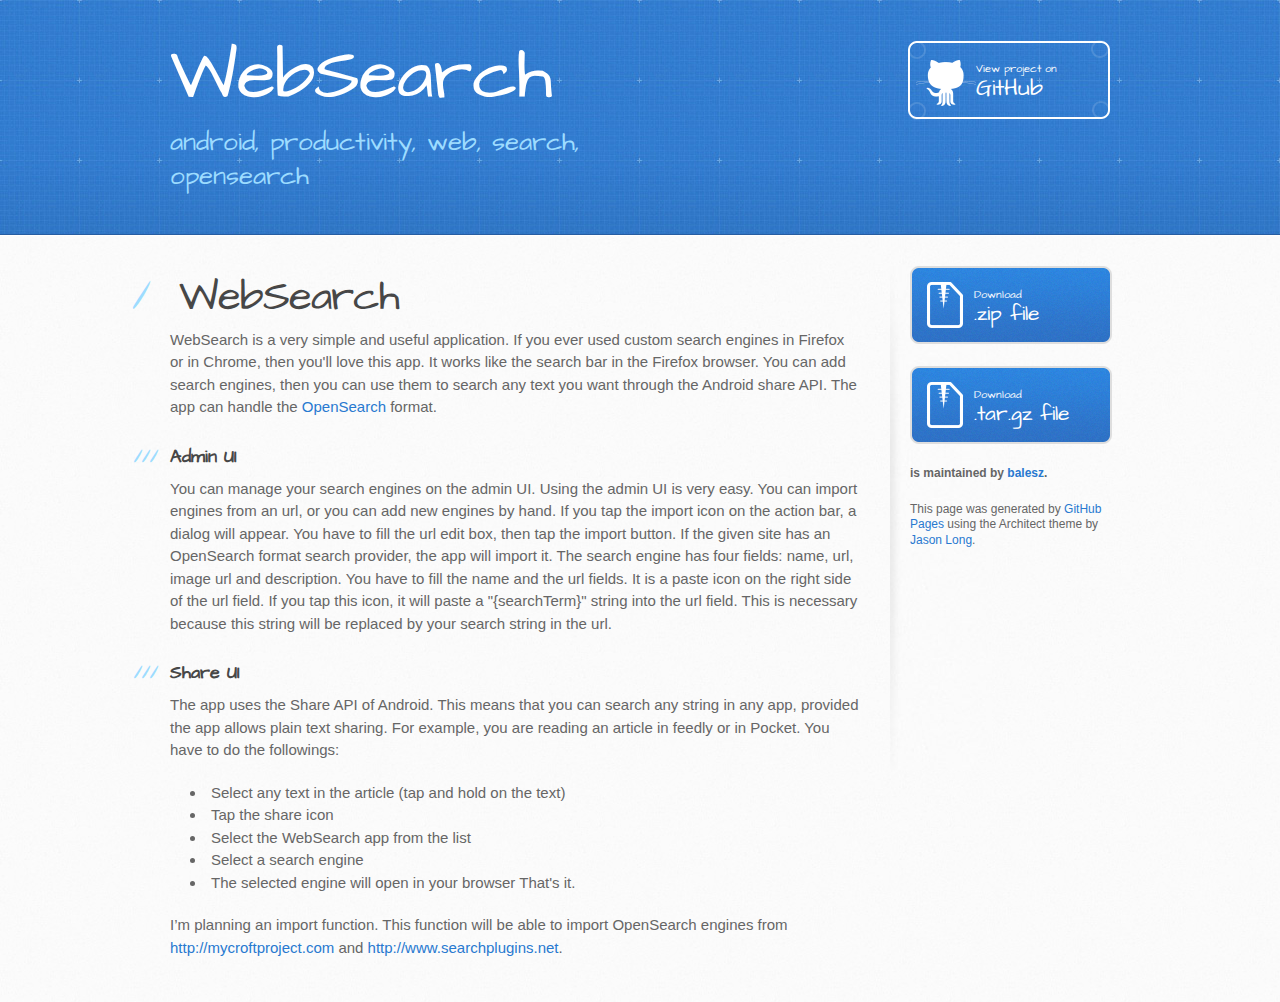
<file: index.html>
<!DOCTYPE html>
<html>
  <head>
    <meta charset='utf-8'>
    <meta http-equiv="X-UA-Compatible" content="chrome=1">
    <meta name="viewport" content="width=device-width, initial-scale=1, maximum-scale=1">
    <link href='https://fonts.googleapis.com/css?family=Architects+Daughter' rel='stylesheet' type='text/css'>
    <link rel="stylesheet" type="text/css" href="stylesheets/stylesheet.css" media="screen" />
    <link rel="stylesheet" type="text/css" href="stylesheets/pygment_trac.css" media="screen" />
    <link rel="stylesheet" type="text/css" href="stylesheets/print.css" media="print" />

    <!--[if lt IE 9]>
    <script src="//html5shiv.googlecode.com/svn/trunk/html5.js"></script>
    <![endif]-->

    <title>WebSearch by balesz</title>
  </head>

  <body>
    <header>
      <div class="inner">
        <h1>WebSearch</h1>
        <h2>android, productivity, web, search, opensearch</h2>
        <a href="https://github.com/balesz/android-WebSearch" class="button"><small>View project on</small>GitHub</a>
      </div>
    </header>

    <div id="content-wrapper">
      <div class="inner clearfix">
        <section id="main-content">
          <h1>
<a name="websearch" class="anchor" href="#websearch"><span class="octicon octicon-link"></span></a>WebSearch</h1>

<p>WebSearch is a very simple and useful application. If you ever used custom search engines in Firefox or in Chrome, then you'll love this app. It works like the search bar in the Firefox browser. You can add search engines, then you can use them to search any text you want through the Android share API. The app can handle the <a href="http://www.opensearch.org/">OpenSearch</a> format.</p>

<h3>
<a name="admin-ui" class="anchor" href="#admin-ui"><span class="octicon octicon-link"></span></a>Admin UI</h3>

<p>You can manage your search engines on the admin UI. Using the admin UI is very easy. You can import engines from an url, or you can add new engines by hand. If you tap the import icon on the action bar, a dialog will appear. You have to fill the url edit box, then tap the import button. If the given site has an OpenSearch format search provider, the app will import it. The search engine has four fields: name, url, image url and description. You have to fill the name and the url fields. It is a paste icon on the right side of the url field. If you tap this icon,  it will paste a "{searchTerm}" string into the url field. This is necessary because this string will be replaced by your search string in the url.</p>

<h3>
<a name="share-ui" class="anchor" href="#share-ui"><span class="octicon octicon-link"></span></a>Share UI</h3>

<p>The app uses the Share API of Android. This means that you can search any string in any app, provided the app allows plain text sharing. For example, you are reading an article in feedly or in Pocket. You have to do the followings:</p>

<ul>
<li>Select any text in the article (tap and hold on the text)</li>
<li>Tap the share icon</li>
<li>Select the WebSearch app from the list</li>
<li>Select a search engine</li>
<li>The selected engine will open in your browser
That's it.</li>
</ul><p>I’m planning an import function. This function will be able to import OpenSearch engines from <a href="http://mycroftproject.com">http://mycroftproject.com</a> and <a href="http://www.searchplugins.net">http://www.searchplugins.net</a>.</p>
        </section>

        <aside id="sidebar">
          <a href="https://github.com/balesz/android-WebSearch/zipball/master" class="button">
            <small>Download</small>
            .zip file
          </a>
          <a href="https://github.com/balesz/android-WebSearch/tarball/master" class="button">
            <small>Download</small>
            .tar.gz file
          </a>

          <p class="repo-owner"><a href="https://github.com/balesz/android-WebSearch"></a> is maintained by <a href="https://github.com/balesz">balesz</a>.</p>

          <p>This page was generated by <a href="pages.github.com">GitHub Pages</a> using the Architect theme by <a href="https://twitter.com/jasonlong">Jason Long</a>.</p>
        </aside>
      </div>
    </div>

  
  </body>
</html>
</file>
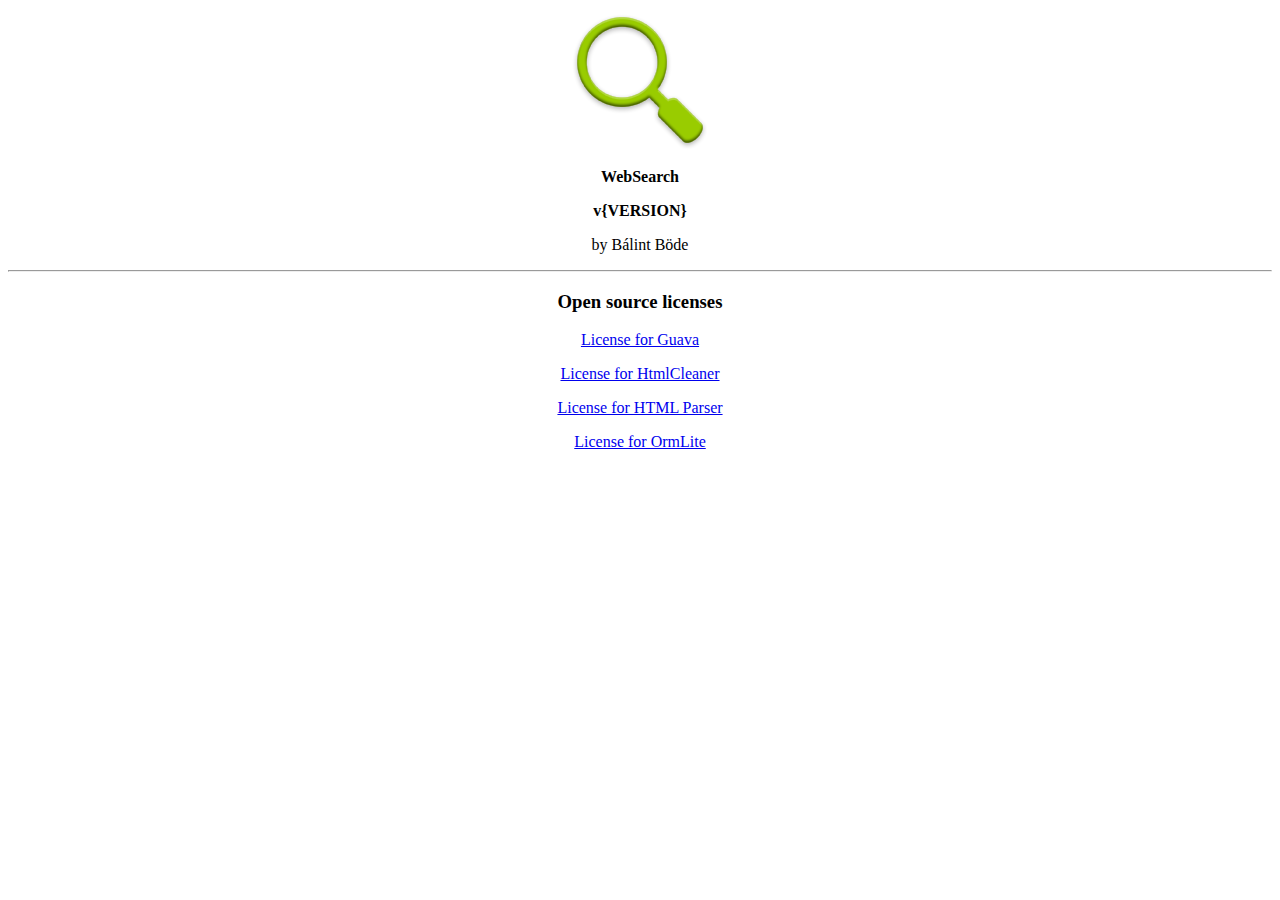
<file: WebSearch/src/main/assets/about/index.html>
<html>
<head>
    <meta http-equiv="Content-Type" content="text/html;charset=UTF-8">
    <link rel="stylesheet" href="main.css"/>
</head>
<body>
    <div class="center">
        <img src="about.png" />
        <p class="bold">WebSearch</p>
        <p class="bold">v{VERSION}</p>
        <p>by Bálint Böde</p>
    </div>
    <hr />
    <div class="center">
        <h3>Open source licenses</h3>
        <p><a href="http://www.apache.org/licenses/LICENSE-2.0">License for Guava</a></p>
        <p><a href="http://htmlcleaner.sourceforge.net/license.php">License for HtmlCleaner</a></p>
        <p><a href="http://htmlparser.sourceforge.net/license.html">License for HTML Parser</a></p>
        <p><a href="https://github.com/j256/ormlite-core/blob/master/LICENSE.txt">License for OrmLite</a></p>
    </div>
</body>
</html>
</file>
<file: stylesheets/pygment_trac.css>
.highlight  { background: #ffffff; }
.highlight .c { color: #999988; font-style: italic } /* Comment */
.highlight .err { color: #a61717; background-color: #e3d2d2 } /* Error */
.highlight .k { font-weight: bold } /* Keyword */
.highlight .o { font-weight: bold } /* Operator */
.highlight .cm { color: #999988; font-style: italic } /* Comment.Multiline */
.highlight .cp { color: #999999; font-weight: bold } /* Comment.Preproc */
.highlight .c1 { color: #999988; font-style: italic } /* Comment.Single */
.highlight .cs { color: #999999; font-weight: bold; font-style: italic } /* Comment.Special */
.highlight .gd { color: #000000; background-color: #ffdddd } /* Generic.Deleted */
.highlight .gd .x { color: #000000; background-color: #ffaaaa } /* Generic.Deleted.Specific */
.highlight .ge { font-style: italic } /* Generic.Emph */
.highlight .gr { color: #aa0000 } /* Generic.Error */
.highlight .gh { color: #999999 } /* Generic.Heading */
.highlight .gi { color: #000000; background-color: #ddffdd } /* Generic.Inserted */
.highlight .gi .x { color: #000000; background-color: #aaffaa } /* Generic.Inserted.Specific */
.highlight .go { color: #888888 } /* Generic.Output */
.highlight .gp { color: #555555 } /* Generic.Prompt */
.highlight .gs { font-weight: bold } /* Generic.Strong */
.highlight .gu { color: #800080; font-weight: bold; } /* Generic.Subheading */
.highlight .gt { color: #aa0000 } /* Generic.Traceback */
.highlight .kc { font-weight: bold } /* Keyword.Constant */
.highlight .kd { font-weight: bold } /* Keyword.Declaration */
.highlight .kn { font-weight: bold } /* Keyword.Namespace */
.highlight .kp { font-weight: bold } /* Keyword.Pseudo */
.highlight .kr { font-weight: bold } /* Keyword.Reserved */
.highlight .kt { color: #445588; font-weight: bold } /* Keyword.Type */
.highlight .m { color: #009999 } /* Literal.Number */
.highlight .s { color: #d14 } /* Literal.String */
.highlight .na { color: #008080 } /* Name.Attribute */
.highlight .nb { color: #0086B3 } /* Name.Builtin */
.highlight .nc { color: #445588; font-weight: bold } /* Name.Class */
.highlight .no { color: #008080 } /* Name.Constant */
.highlight .ni { color: #800080 } /* Name.Entity */
.highlight .ne { color: #990000; font-weight: bold } /* Name.Exception */
.highlight .nf { color: #990000; font-weight: bold } /* Name.Function */
.highlight .nn { color: #555555 } /* Name.Namespace */
.highlight .nt { color: #000080 } /* Name.Tag */
.highlight .nv { color: #008080 } /* Name.Variable */
.highlight .ow { font-weight: bold } /* Operator.Word */
.highlight .w { color: #bbbbbb } /* Text.Whitespace */
.highlight .mf { color: #009999 } /* Literal.Number.Float */
.highlight .mh { color: #009999 } /* Literal.Number.Hex */
.highlight .mi { color: #009999 } /* Literal.Number.Integer */
.highlight .mo { color: #009999 } /* Literal.Number.Oct */
.highlight .sb { color: #d14 } /* Literal.String.Backtick */
.highlight .sc { color: #d14 } /* Literal.String.Char */
.highlight .sd { color: #d14 } /* Literal.String.Doc */
.highlight .s2 { color: #d14 } /* Literal.String.Double */
.highlight .se { color: #d14 } /* Literal.String.Escape */
.highlight .sh { color: #d14 } /* Literal.String.Heredoc */
.highlight .si { color: #d14 } /* Literal.String.Interpol */
.highlight .sx { color: #d14 } /* Literal.String.Other */
.highlight .sr { color: #009926 } /* Literal.String.Regex */
.highlight .s1 { color: #d14 } /* Literal.String.Single */
.highlight .ss { color: #990073 } /* Literal.String.Symbol */
.highlight .bp { color: #999999 } /* Name.Builtin.Pseudo */
.highlight .vc { color: #008080 } /* Name.Variable.Class */
.highlight .vg { color: #008080 } /* Name.Variable.Global */
.highlight .vi { color: #008080 } /* Name.Variable.Instance */
.highlight .il { color: #009999 } /* Literal.Number.Integer.Long */

.type-csharp .highlight .k { color: #0000FF }
.type-csharp .highlight .kt { color: #0000FF }
.type-csharp .highlight .nf { color: #000000; font-weight: normal }
.type-csharp .highlight .nc { color: #2B91AF }
.type-csharp .highlight .nn { color: #000000 }
.type-csharp .highlight .s { color: #A31515 }
.type-csharp .highlight .sc { color: #A31515 }
</file>
<file: stylesheets/print.css>
html, body, div, span, applet, object, iframe,
h1, h2, h3, h4, h5, h6, p, blockquote, pre,
a, abbr, acronym, address, big, cite, code,
del, dfn, em, img, ins, kbd, q, s, samp,
small, strike, strong, sub, sup, tt, var,
b, u, i, center,
dl, dt, dd, ol, ul, li,
fieldset, form, label, legend,
table, caption, tbody, tfoot, thead, tr, th, td,
article, aside, canvas, details, embed, 
figure, figcaption, footer, header, hgroup, 
menu, nav, output, ruby, section, summary,
time, mark, audio, video {
  margin: 0;
  padding: 0;
  border: 0;
  font-size: 100%;
  font: inherit;
  vertical-align: baseline;
}
/* HTML5 display-role reset for older browsers */
article, aside, details, figcaption, figure, 
footer, header, hgroup, menu, nav, section {
  display: block;
}
body {
  line-height: 1;
}
ol, ul {
  list-style: none;
}
blockquote, q {
  quotes: none;
}
blockquote:before, blockquote:after,
q:before, q:after {
  content: '';
  content: none;
}
table {
  border-collapse: collapse;
  border-spacing: 0;
}
body {
  font-size: 13px;
  line-height: 1.5; 
  font-family: 'Helvetica Neue', Helvetica, Arial, serif;
  color: #000;
}

a {
  color: #d5000d;
  font-weight: bold;
}

header {
  padding-top: 35px;
  padding-bottom: 10px;
}

header h1 {
  font-weight: bold;
  letter-spacing: -1px;
  font-size: 48px;
  color: #303030;
  line-height: 1.2;
}

header h2 {
  letter-spacing: -1px;
  font-size: 24px;
  color: #aaa;
  font-weight: normal;
  line-height: 1.3;
}
#downloads {
  display: none;
}
#main_content {
  padding-top: 20px;
}

code, pre {
  font-family: Monaco, "Bitstream Vera Sans Mono", "Lucida Console", Terminal;
  color: #222;
  margin-bottom: 30px;
  font-size: 12px;
}

code {
  padding: 0 3px;
}

pre {
  border: solid 1px #ddd;
  padding: 20px;
  overflow: auto;
}
pre code {
  padding: 0;
}

ul, ol, dl {
  margin-bottom: 20px;
}


/* COMMON STYLES */

table {
  width: 100%;
  border: 1px solid #ebebeb;
}

th {
  font-weight: 500;
}

td {
  border: 1px solid #ebebeb;
  text-align: center; 
  font-weight: 300;
}

form {
  background: #f2f2f2;
  padding: 20px;
  
}


/* GENERAL ELEMENT TYPE STYLES */

h1 {
  font-size: 2.8em;
} 

h2 {
  font-size: 22px;
  font-weight: bold;
  color: #303030;
  margin-bottom: 8px;
} 

h3 {
  color: #d5000d;
  font-size: 18px;
  font-weight: bold;
  margin-bottom: 8px;
} 
 
h4 {
  font-size: 16px;
  color: #303030;
  font-weight: bold;
} 

h5 {
  font-size: 1em;
  color: #303030;
} 

h6 {
  font-size: .8em;
  color: #303030;
} 

p {
  font-weight: 300;
  margin-bottom: 20px;
}
 
a {
  text-decoration: none;
}

p a {
  font-weight: 400;
}

blockquote {
  font-size: 1.6em;
  border-left: 10px solid #e9e9e9;
  margin-bottom: 20px;
  padding: 0 0 0 30px;
}

ul li {
  list-style: disc inside;
  padding-left: 20px;
}

ol li {
  list-style: decimal inside;
  padding-left: 3px;
}

dl dd {
  font-style: italic;
  font-weight: 100;
}

footer {
  margin-top: 40px;
  padding-top: 20px;
  padding-bottom: 30px;
  font-size: 13px;
  color: #aaa;
}

footer a {
  color: #666;
}

/* MISC */
.clearfix:after {
  clear: both;
  content: '.';
  display: block;
  visibility: hidden;
  height: 0;
}

.clearfix {display: inline-block;}
* html .clearfix {height: 1%;}
.clearfix {display: block;}
</file>
<file: WebSearch/src/main/assets/about/main.css>
.center {
    width: 100%;
    text-align: center;
}

.bold {
    font-weight: bold;
}
</file>
<file: stylesheets/stylesheet.css>
/* http://meyerweb.com/eric/tools/css/reset/ 
   v2.0 | 20110126
   License: none (public domain)
*/
html, body, div, span, applet, object, iframe,
h1, h2, h3, h4, h5, h6, p, blockquote, pre,
a, abbr, acronym, address, big, cite, code,
del, dfn, em, img, ins, kbd, q, s, samp,
small, strike, strong, sub, sup, tt, var,
b, u, i, center,
dl, dt, dd, ol, ul, li,
fieldset, form, label, legend,
table, caption, tbody, tfoot, thead, tr, th, td,
article, aside, canvas, details, embed, 
figure, figcaption, footer, header, hgroup, 
menu, nav, output, ruby, section, summary,
time, mark, audio, video {
	margin: 0;
	padding: 0;
	border: 0;
	font-size: 100%;
	font: inherit;
	vertical-align: baseline;
}
/* HTML5 display-role reset for older browsers */
article, aside, details, figcaption, figure, 
footer, header, hgroup, menu, nav, section {
	display: block;
}
body {
	line-height: 1;
}
ol, ul {
	list-style: none;
}
blockquote, q {
	quotes: none;
}
blockquote:before, blockquote:after,
q:before, q:after {
	content: '';
	content: none;
}
table {
	border-collapse: collapse;
	border-spacing: 0;
}

/* LAYOUT STYLES */
body {
  font-size: 15px;
  line-height: 1.5; 
  background: #fafafa url(../images/body-bg.jpg) 0 0 repeat;
  font-family: 'Helvetica Neue', Helvetica, Arial, serif;
  font-weight: 400;
  color: #666;
}

a {
  color: #2879d0;
}
a:hover {
  color: #2268b2;
}

header {
  padding-top: 40px;
  padding-bottom: 40px;
  font-family: 'Architects Daughter', 'Helvetica Neue', Helvetica, Arial, serif; 
  background: #2e7bcf url(../images/header-bg.jpg) 0 0 repeat-x;
  border-bottom: solid 1px #275da1;
}

header h1 {
  letter-spacing: -1px;
  font-size: 72px;
  color: #fff;
  line-height: 1;
  margin-bottom: 0.2em;
  width: 540px;
}

header h2 {
  font-size: 26px;
  color: #9ddcff;
  font-weight: normal;
  line-height: 1.3;
  width: 540px;
  letter-spacing: 0;
}

.inner {
  position: relative;
  width: 940px;
  margin: 0 auto;
}

#content-wrapper {
  border-top: solid 1px #fff;
  padding-top: 30px;
}

#main-content {
  width: 690px;
  float: left;
}

#main-content img {
  max-width: 100%;
}

aside#sidebar {
  width: 200px;
  padding-left: 20px;
  min-height: 504px;
  float: right;
  background: transparent url(../images/sidebar-bg.jpg) 0 0 no-repeat;
  font-size: 12px;
  line-height: 1.3;
}

aside#sidebar p.repo-owner,
aside#sidebar p.repo-owner a {
  font-weight: bold;
}

#downloads {
  margin-bottom: 40px;
}

a.button {
  width: 134px;
  height: 58px;
  line-height: 1.2;
  font-size: 23px;
  color: #fff;
  padding-left: 68px;
  padding-top: 22px;
  font-family: 'Architects Daughter', 'Helvetica Neue', Helvetica, Arial, serif; 
}
a.button small {
  display: block;
  font-size: 11px;
}
header a.button {
  position: absolute;
  right: 0;
  top: 0;
  background: transparent url(../images/github-button.png) 0 0 no-repeat;
}
aside a.button {
  width: 138px;
  padding-left: 64px;
  display: block;
  background: transparent url(../images/download-button.png) 0 0 no-repeat;
  margin-bottom: 20px;
  font-size: 21px;
}

code, pre {
  font-family: Monaco, "Bitstream Vera Sans Mono", "Lucida Console", Terminal, monospace;
  color: #222;
  margin-bottom: 30px;
  font-size: 13px;
}

code {
  background-color: #f2f8fc;
  border: solid 1px #dbe7f3;
  padding: 0 3px;
}

pre {
  padding: 20px;
  background: #fff;
  text-shadow: none;
  overflow: auto;
  border: solid 1px #f2f2f2;
}
pre code {
  color: #2879d0;
  background-color: #fff;
  border: none;
  padding: 0;
}

ul, ol, dl {
  margin-bottom: 20px;
}


/* COMMON STYLES */

hr {
  height: 1px;
  line-height: 1px;
  margin-top: 1em;
  padding-bottom: 1em;
  border: none;
  background: transparent url('../images/hr.png') 0 0 no-repeat;
}

table {
  width: 100%;
  border: 1px solid #ebebeb;
}

th {
  font-weight: 500;
}

td {
  border: 1px solid #ebebeb;
  text-align: center; 
  font-weight: 300;
}

form {
  background: #f2f2f2;
  padding: 20px;
  
}


/* GENERAL ELEMENT TYPE STYLES */

#main-content h1 {
  font-family: 'Architects Daughter', 'Helvetica Neue', Helvetica, Arial, serif; 
  font-size: 2.8em;
  letter-spacing: -1px;
  color: #474747;
} 

#main-content h1:before {
  content: "/";
  color: #9ddcff;
  padding-right: 0.3em;
  margin-left: -0.9em;
}

#main-content h2 {
  font-family: 'Architects Daughter', 'Helvetica Neue', Helvetica, Arial, serif; 
  font-size: 22px;
  font-weight: bold;
  margin-bottom: 8px;
  color: #474747;
} 
#main-content h2:before {
  content: "//";
  color: #9ddcff;
  padding-right: 0.3em;
  margin-left: -1.5em;
}

#main-content h3 {
  font-family: 'Architects Daughter', 'Helvetica Neue', Helvetica, Arial, serif; 
  font-size: 18px;
  font-weight: bold;
  margin-top: 24px;
  margin-bottom: 8px;
  color: #474747;
} 
 
#main-content h3:before {
  content: "///";
  color: #9ddcff;
  padding-right: 0.3em;
  margin-left: -2em;
}

#main-content h4 {
  font-family: 'Architects Daughter', 'Helvetica Neue', Helvetica, Arial, serif; 
  font-size: 15px;
  font-weight: bold;
  color: #474747;
} 

h4:before {
  content: "////";
  color: #9ddcff;
  padding-right: 0.3em;
  margin-left: -2.8em;
}

#main-content h5 {
  font-family: 'Architects Daughter', 'Helvetica Neue', Helvetica, Arial, serif; 
  font-size: 14px;
  color: #474747;
} 
h5:before {
  content: "/////";
  color: #9ddcff;
  padding-right: 0.3em;
  margin-left: -3.2em;
}

#main-content h6 {
  font-family: 'Architects Daughter', 'Helvetica Neue', Helvetica, Arial, serif; 
  font-size: .8em;
  color: #474747;
} 
h6:before {
  content: "//////";
  color: #9ddcff;
  padding-right: 0.3em;
  margin-left: -3.7em;
}

p {
  margin-bottom: 20px;
}
 
a {
  text-decoration: none;
}

p a {
  font-weight: 400;
}

blockquote {
  font-size: 1.6em;
  border-left: 10px solid #e9e9e9;
  margin-bottom: 20px;
  padding: 0 0 0 30px;
}

ul li {
  list-style: disc inside;
  padding-left: 20px;
}

ol li {
  list-style: decimal inside;
  padding-left: 3px;
}

dl dd {
  font-style: italic;
  font-weight: 100;
}

footer {
  background: transparent url('../images/hr.png') 0 0 no-repeat;
  margin-top: 40px;
  padding-top: 20px;
  padding-bottom: 30px;
  font-size: 13px;
  color: #aaa;
}

footer a {
  color: #666;
}
footer a:hover {
  color: #444;
}

/* MISC */
.clearfix:after {
  clear: both;
  content: '.';
  display: block;
  visibility: hidden;
  height: 0;
}

.clearfix {display: inline-block;}
* html .clearfix {height: 1%;}
.clearfix {display: block;}

/* #Media Queries
================================================== */

/* Smaller than standard 960 (devices and browsers) */
@media only screen and (max-width: 959px) {}

/* Tablet Portrait size to standard 960 (devices and browsers) */
@media only screen and (min-width: 768px) and (max-width: 959px) {
  .inner {
    width: 740px;
  }
  header h1, header h2 {
    width: 340px;
  }
  header h1 {
    font-size: 60px;
  }
  header h2 {
    font-size: 30px;
  }
  #main-content {
    width: 490px;
  }
  #main-content h1:before,
  #main-content h2:before,
  #main-content h3:before,
  #main-content h4:before,
  #main-content h5:before,
  #main-content h6:before {
    content: none;
    padding-right: 0;
    margin-left: 0;
  }
}

/* All Mobile Sizes (devices and browser) */
@media only screen and (max-width: 767px) {
  .inner {
    width: 93%;
  }
  header {
    padding: 20px 0;
  }
  header .inner {
    position: relative;
  }
  header h1, header h2 {
    width: 100%;
  }
  header h1 {
    font-size: 48px;
  }
  header h2 {
    font-size: 24px;
  }
  header a.button {
    background-image: none;
    width: auto;
    height: auto;
    display: inline-block;
    margin-top: 15px;
    padding: 5px 10px;
    position: relative;
    text-align: center;
    font-size: 13px;
    line-height: 1;
    background-color: #9ddcff;
    color: #2879d0;
    -moz-border-radius: 5px;
    -webkit-border-radius: 5px;                     
    border-radius: 5px;    
  }
  header a.button small {
    font-size: 13px;
    display: inline;
  }
  #main-content,
  aside#sidebar {
    float: none;
    width: 100% ! important;
  }
  aside#sidebar {
    background-image: none;
    margin-top: 20px;
    border-top: solid 1px #ddd;
    padding: 20px 0;
    min-height: 0;
  }
  aside#sidebar a.button {
    display: none;
  }
  #main-content h1:before,
  #main-content h2:before,
  #main-content h3:before,
  #main-content h4:before,
  #main-content h5:before,
  #main-content h6:before {
    content: none;
    padding-right: 0;
    margin-left: 0;
  }
}

/* Mobile Landscape Size to Tablet Portrait (devices and browsers) */
@media only screen and (min-width: 480px) and (max-width: 767px) {}

/* Mobile Portrait Size to Mobile Landscape Size (devices and browsers) */
@media only screen and (max-width: 479px) {}
</file>
